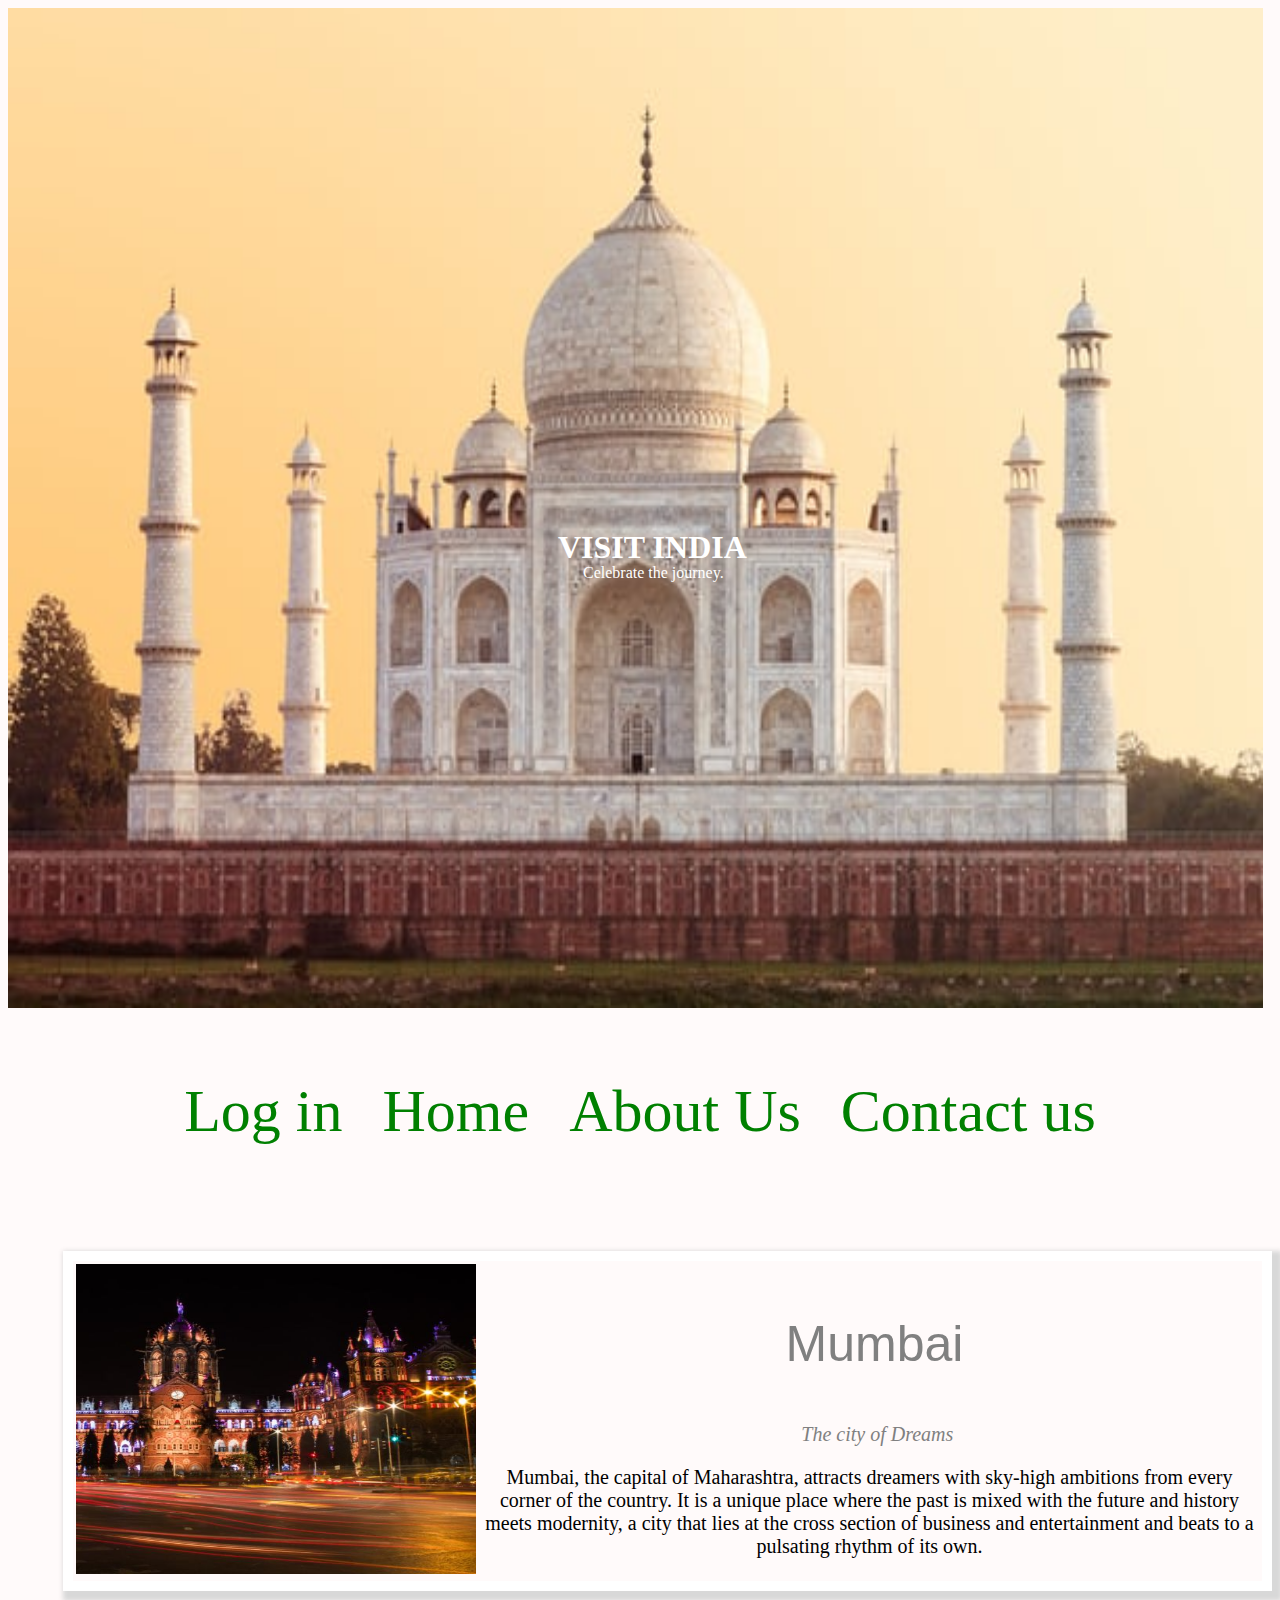
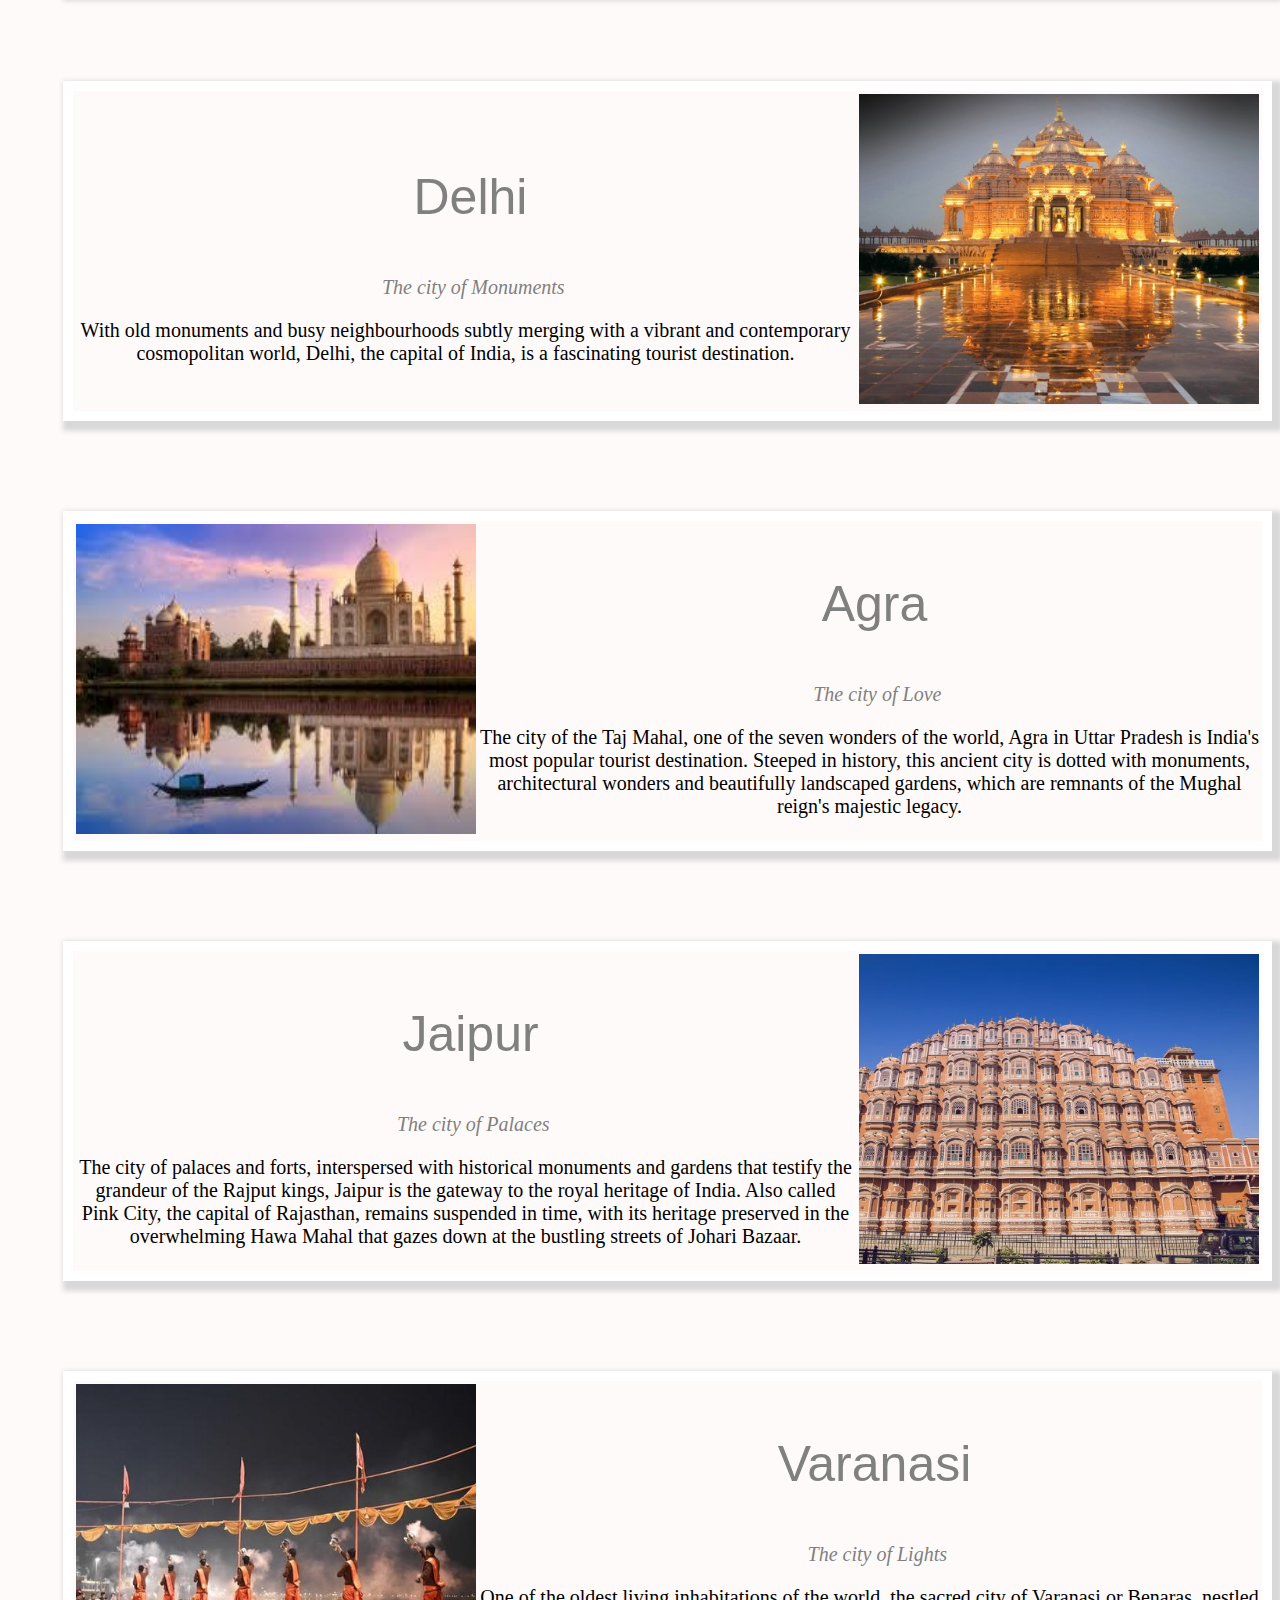
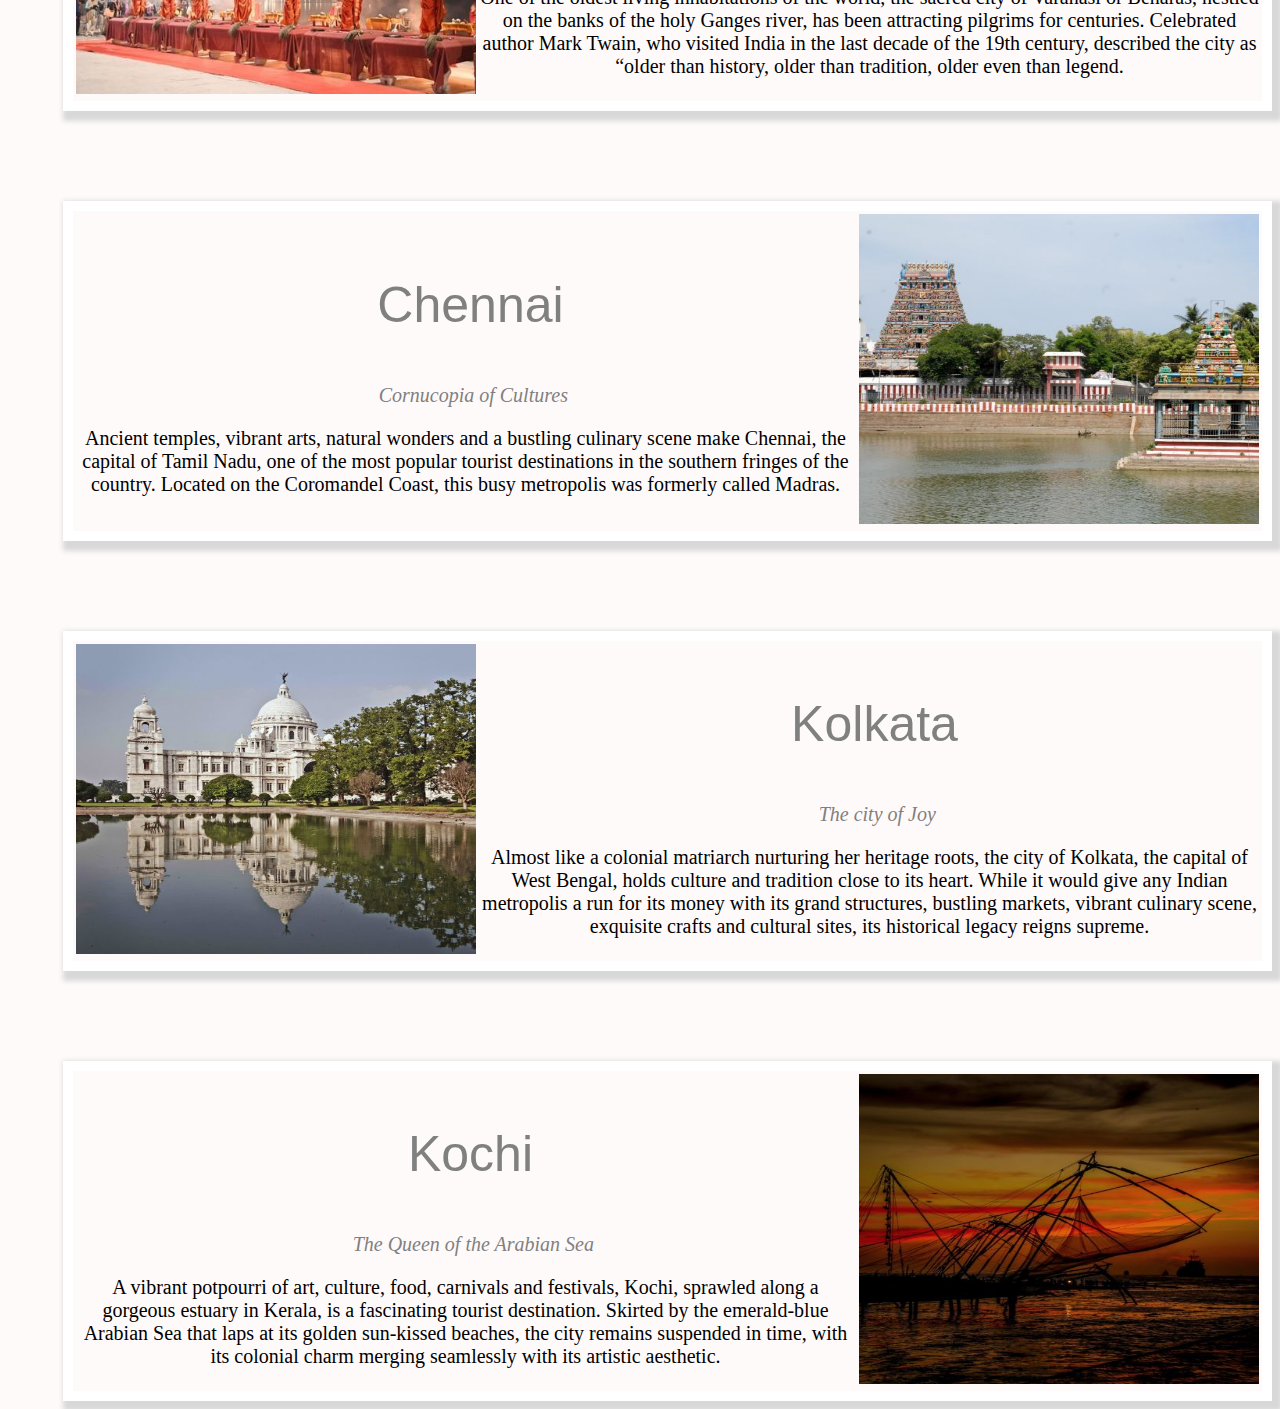
<file: index.html>
<!DOCTYPE html>
<html>
<head>
	<title>Visit India | Exclusive package booking website for India</title>
<style type="text/css">
	body
	{
		background-color: snow;	
	}
	.img
	{
		width: 1000px;

	}
	.title
	{
		position: absolute;
		right: 500px;
		left: 550px;
		top: 500px;
		bottom: 500px;
		color: white;
	}
	.containment
	{
		position: relative;
	}
	.tagline
	{
		position: absolute;
		right: 500px;
		left: 575px;
		top: 540px;
		bottom: 400px;
		color: white;	
	}
	.links a
	{
		padding: 20px;
		text-decoration: none;
		color: green;
		font-style: unset;
		font-size: 60px;	
		

	}
	.links a:hover
	{
		color: red;
		cursor: pointer;
		background-color: snow;
		border-bottom: blue 2px solid;	
	}
	.links
	{
		
		padding: 15px;
		border-radius: 5%;
		border-style:  unset;
	}
	.mumbai1
	{
		margin-left: 55px;
		margin-top: 90px;
		border: solid 10px white;
		box-shadow: 5px 5px 5px 5px #D8D8D8;	
		text-align: center;
	}
	
	.mumbai1 img
	{
		padding: none;
		width: 400px;
		height: 310px;
	}
	
	.mumbai
	{
		margin-top: 90px;
	}
	#title
	{
		font: 50px "Fira Sans", sans-serif;
		margin-left: 10px;
		padding: none;	
		color: gray;		
	}
	#tagline
	{
		font:italic 1.2em "Times New Roman", serif;
		font-size: 20px;
		margin-left: 2%;
		color: grey;

	}
	.table1
	{
		border: none;
		border-spacing: 20px;  
	}
	#description
	{
		font-size: 20px;
	}
	.footer
	{

	}
</style>		
</head>
<body>
	<div class="containment">	
		<div class="title">
			<h1>VISIT INDIA</h1>
		</div>
		<div class="tagline">		
			<p>Celebrate the journey.</p>
		</div>
		<div class="img">
			<img src="tajmahal123.jpg" align="center" width="1255" height="1000px">
		</div>
	</div>
		<br>
		<br>
		<br>
		<div class="links" align="center">
			<a href="login1.html">Log in</a><a href="index.html">Home</a><a href="abtus.html">About Us</a><a href="cntus.html">Contact us</a>
		</div>
		<table  class="mumbai1">	
				<tr>	
					<td>	
						<img src="mumbai.jpg"  usemap="#mumbai">							
					</td>
					<td>
						<p id="title">Mumbai</p>
						<p id="tagline">The city of Dreams</p>
						<p id="description"> Mumbai, the capital of Maharashtra, attracts dreamers with sky-high ambitions from every corner of the country. It is a unique place where the past is mixed with the future and history meets modernity, a city that lies at the cross section of business and entertainment and beats to a pulsating rhythm of its own.</p>
					</td>
				</tr>
			</table>
		<table class="mumbai1">
			<tr>
				<td>
					<p id="title">Delhi</p>
					<p id="tagline">The city of Monuments</p>
					<p id="description">With old monuments and busy neighbourhoods subtly merging with a vibrant and contemporary cosmopolitan world, Delhi, the capital of India, is a fascinating tourist destination. </p>
				</td>
				<td>
					<img src="delhi.jpg" usemap="#delhi">
					
				</td>
			</tr>
		</table>
		<table class="mumbai1">
			<tr>
				<td>
					<img src="agra123.jpg" usemap="#agra">
					
				</td>
				<td>
					<p id="title">Agra</p>
					<p id="tagline">The city of Love</p>
					<p id="description">The city of the Taj Mahal, one of the seven wonders of the world, Agra in Uttar Pradesh is India's most popular tourist destination. Steeped in history, this ancient city is dotted with monuments, architectural wonders and beautifully landscaped gardens, which are remnants of the Mughal reign's majestic legacy.</p>
				</td>
			</tr>
		</table>
		<table class="mumbai1">
			<tr>
				<td>
					<p id="title">Jaipur</p>
					<p id="tagline">The city of Palaces</p>
					<p id="description">The city of palaces and forts, interspersed with historical monuments and gardens that testify the grandeur of the Rajput kings, Jaipur is the gateway to the royal heritage of India. Also called Pink City, the capital of Rajasthan, remains suspended in time, with its heritage preserved in the overwhelming Hawa Mahal that gazes down at the bustling streets of Johari Bazaar.</p>
				</td>
				<td>
					<img src="jaipur.jpg" usemap="#jaipur">
					
				</td>
			</tr>
		</table>
		<table class="mumbai1">
			<tr>
				<td>
					<img src="varanasi.jpg" usemap="#varanasi">
					
				</td>
				<td>
					<p id="title">Varanasi</p>
					<p id="tagline">The city of Lights</p>
					<p id="description">One of the oldest living inhabitations of the world, the sacred city of Varanasi or Benaras, nestled on the banks of the holy Ganges river, has been attracting pilgrims for centuries. Celebrated author Mark Twain, who visited India in the last decade of the 19th century, described the city as “older than history, older than tradition, older even than legend.</p>
				</td>
			</tr>
		</table>
		<table class="mumbai1">
			<tr>
				<td>
					<p id="title">Chennai</p>
					<p id="tagline">Cornucopia of Cultures</p>
					<p id="description">Ancient temples, vibrant arts, natural wonders and a bustling culinary scene make  Chennai, the capital of Tamil Nadu, one of the most popular tourist destinations in the southern fringes of the country. Located on the Coromandel Coast, this busy metropolis was formerly called Madras.</p>
				</td>
				<td>
					<img src="chennai.jpg" usemap="#chennai">
								</td>
			</tr>
		</table>
		<table class="mumbai1">
			<tr>
				<td>
					<img src="kolkata.jpg" usemap="#kolkata">
				
				</td>
				<td>
					<p id="title">Kolkata</p>
					<p id="tagline">The city of Joy</p>
					<p id="description">Almost like a colonial matriarch nurturing her heritage roots, the city of Kolkata, the capital of West Bengal, holds culture and tradition close to its heart. While it would give any Indian metropolis a run for its money with its grand structures, bustling markets, vibrant culinary scene, exquisite crafts and cultural sites, its historical legacy reigns supreme. </p>
				</td>
			</tr>
		</table>
		<table class="mumbai1">
			<tr>
				<td>
					<p id="title">Kochi</p>
					<p id="tagline">The Queen of the Arabian Sea</p>
					<p id="description">A vibrant potpourri of art, culture, food, carnivals and festivals, Kochi, sprawled along a gorgeous estuary in Kerala, is a fascinating tourist destination. Skirted by the emerald-blue Arabian Sea that laps at its golden sun-kissed beaches, the city remains suspended in time, with its colonial charm merging seamlessly with its artistic aesthetic.</p>
				</td>
				<td>
					<img src="kochi.jpg" usemap="#kochi">
				
				</td>
			</tr>
		</table>
		
</body>
</html>
</file>
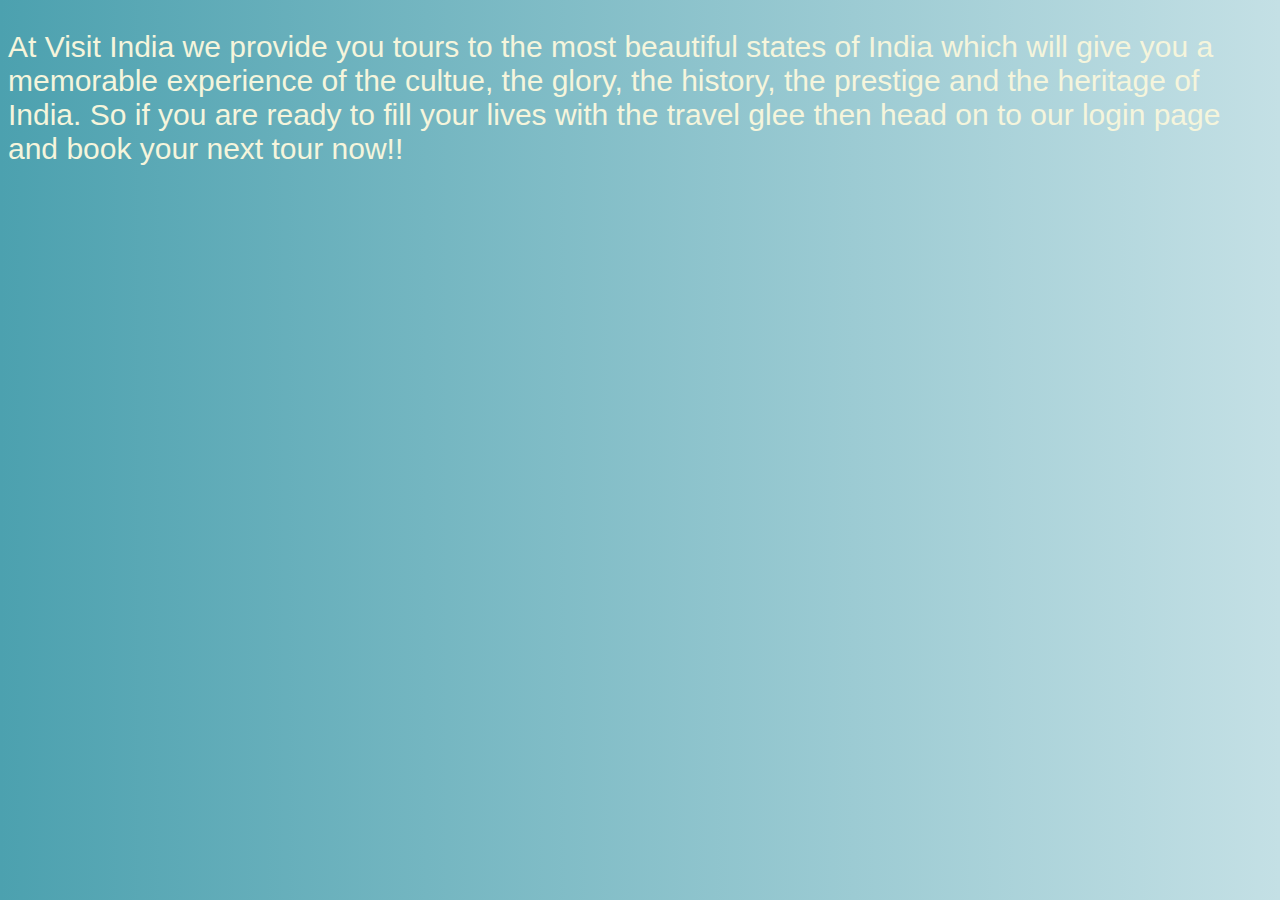
<file: abtus.html>
<!DOCTYPE html>
<html>
<head>
	<title></title>
	<style>
		p
		{
			font-size: 30px;
			font-family: sans-serif;
			color: beige;
		}
		body
		{
			background-image: linear-gradient(to right , #4ca1af , #c4e0e5);			
		}
	</style>
</head>
<body>
	<p>At Visit India we provide you tours to the most beautiful states of India which will give you a memorable experience of the cultue, the glory, the history, the prestige and the heritage of India. So if you are ready to fill your lives with the travel glee then head on to our login page and book your next tour now!!</p>
	</body>
</html>
</file>
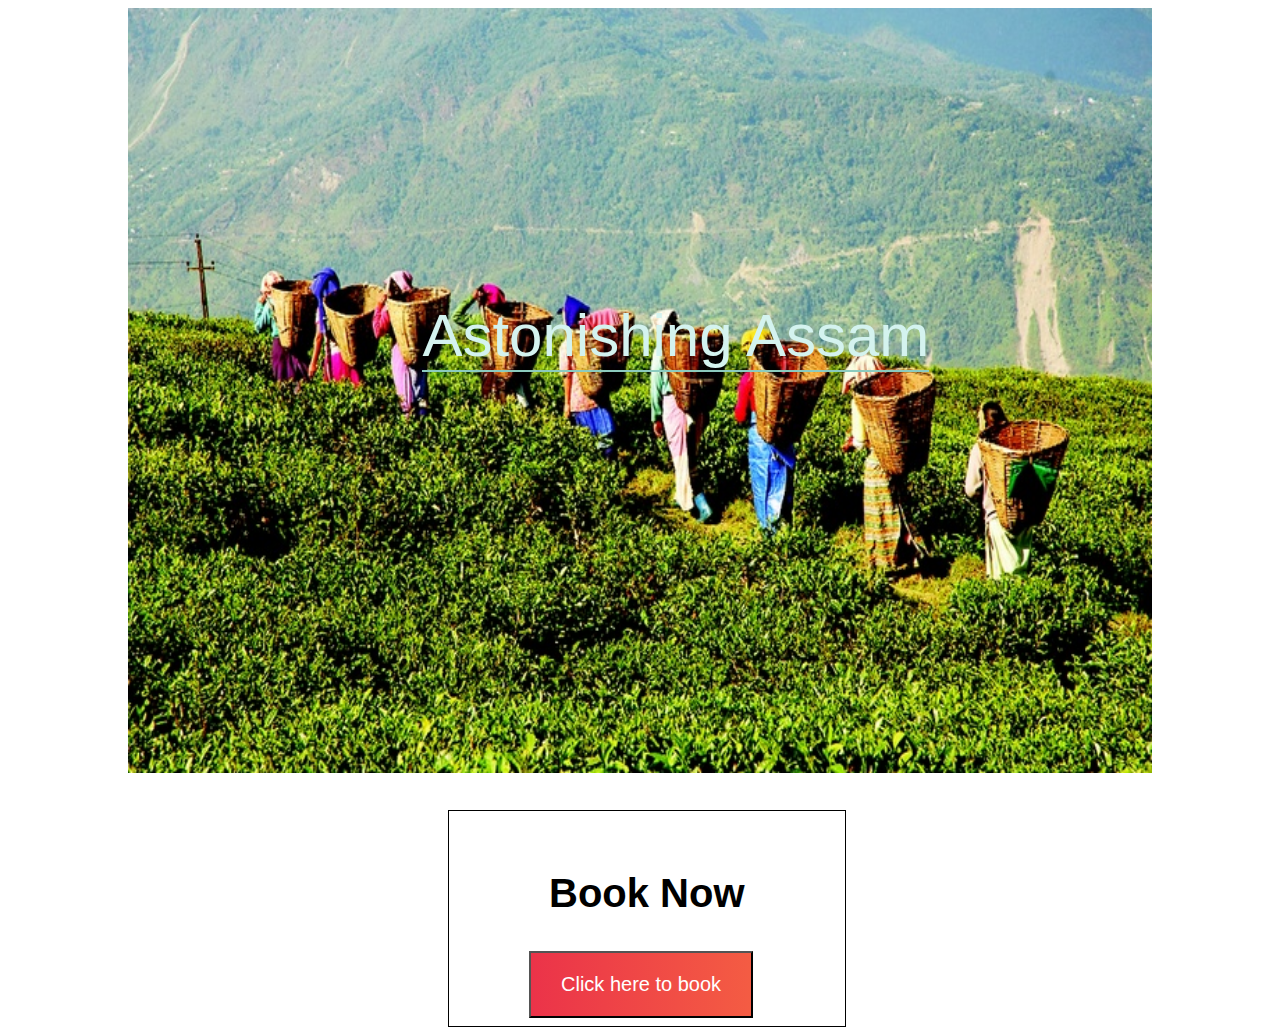
<file: asbooknow.html>
<!DOCTYPE html>
<html>
<head>
	<title>Astonishing Assam</title>
	<style type="text/css">
		.backimg
		{
			position: absolute;
			width: 80%;
			height: 85%;
			left: 10%;	
		}
		h1
		{
			position: absolute;
			top: 29%;
			left: 33%;
			color: #d4f3ef;
			font: 60px "Calibri", sans-serif;
			border-bottom: solid 2px #8ccbbe; 
		}
		.booknow
		{
			position: absolute;
			border: 1px solid black;
			top: 90%;
			left: 35%;
			padding-left:100px;
			padding-right: 100px;
			padding-top: 20px;
			padding-bottom: 70px;
		}
		.bookingline 
		{
			font:  40px "Candara" , sans-serif;;	
		}
		input
		{
			padding-top: 20px;
			padding-bottom: 20px;
			padding-left: 30px;
			padding-right: 30px;
			position: absolute;
			left: 80px;
			top: 65%;
			background-image: linear-gradient(to right , #eb3349 , #f45c43);
			color: white;
			font-size: 20px;
		}
	</style>
	
</head>
<body>
	<script>
		function add()
		{
			var adult=parseInt(prompt("Enter number of adults travelling"));
			var child=parseInt(prompt("Enter number of child(ren) travelling"));
			var tadult=adult*100000;
			var tchild=child*50000;
			var total=tadult+tchild;
			document.write("Total amount to be paid:"+total);	
		}
		
	</script>
	<img class="backimg" src="as.png" alt="maharshtra">
	<h1>Astonishing Assam</h1>
	<div class="booknow">
		<p class="bookingline"><strong>Book Now</strong></p>
		<form method="post" onsubmit="add()">	
			<input type="submit" name="submit" value="Click here to book">			
		</form>
	</div>
</body>
</html>
</file>
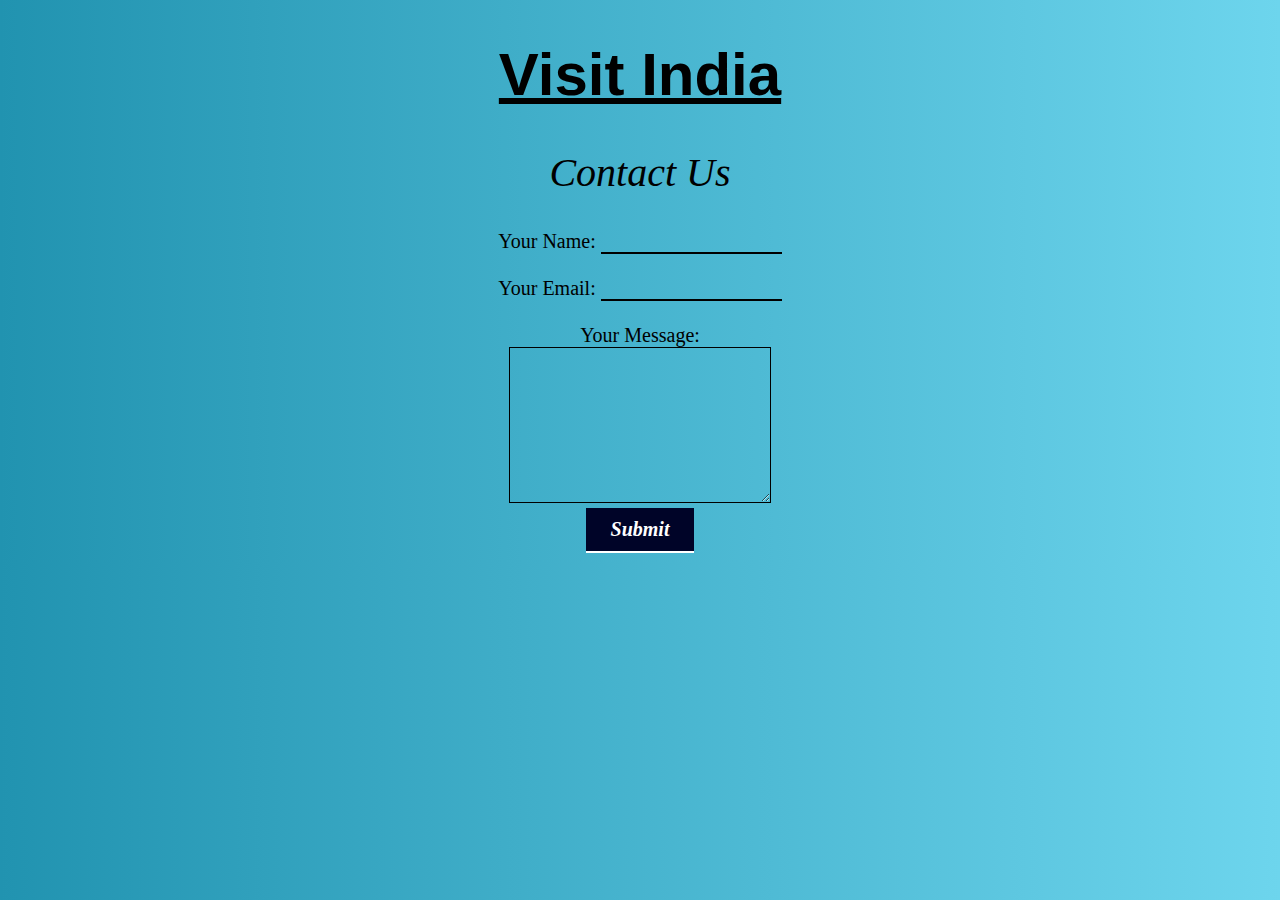
<file: cntus.html>
<!DOCTYPE html>
<html>
<head>
	<title>Contact us</title>
</head>
<style type="text/css">
	body
	{
		background-image: linear-gradient(to right , #2193b0 , #6dd5ed); 
	}
	h1
	{
		font: bold 60px "Arrus BT" , sans-serif;
		text-align: center;
		text-decoration: underline;	
	}
	
	h2
	{
		font: italic 40px "Arial Narrow", serif ;
		text-align: center;
	
	}
	.form
	{
		font-size: 20px;
	}
	input
	{
		
		border: none;
		border-color: transparent;
		border-style: none;
		background-color: transparent;
		border-bottom: 2px solid;
	}
	textarea
	{
		background-color: transparent;
		border: 1px solid black;
	}
	.btn
	{
		background-color: #000428;
		padding-top: 10px;
		padding-bottom:10px;
		padding-left: 25px;
		padding-right: 25px;
		color: white;
		font: bold italic 20px "Arial black" , serif;
	}
</style>
<body>
	<h1>Visit India</h1>
	<h2>Contact Us</h2>
	<div class="form" align="center">
	<form action="mailto:shubhharde158@gmail.com" method="post">
		<label for="name">Your Name:</label>
      	<input type="text" name="Your Name=" value=""><br><br>
      	<label for="email">Your Email:</label>
      	<input type="email" name="Your Email=" value=""><br><br>
      	<label for="message">Your Message:</label><br>
      	<textarea name="Your Message=" rows="10" cols="30"></textarea>
      	<br><input class="btn" type="submit" name="" value="Submit">
    </form>
	</div>
</body>
</html>
</file>
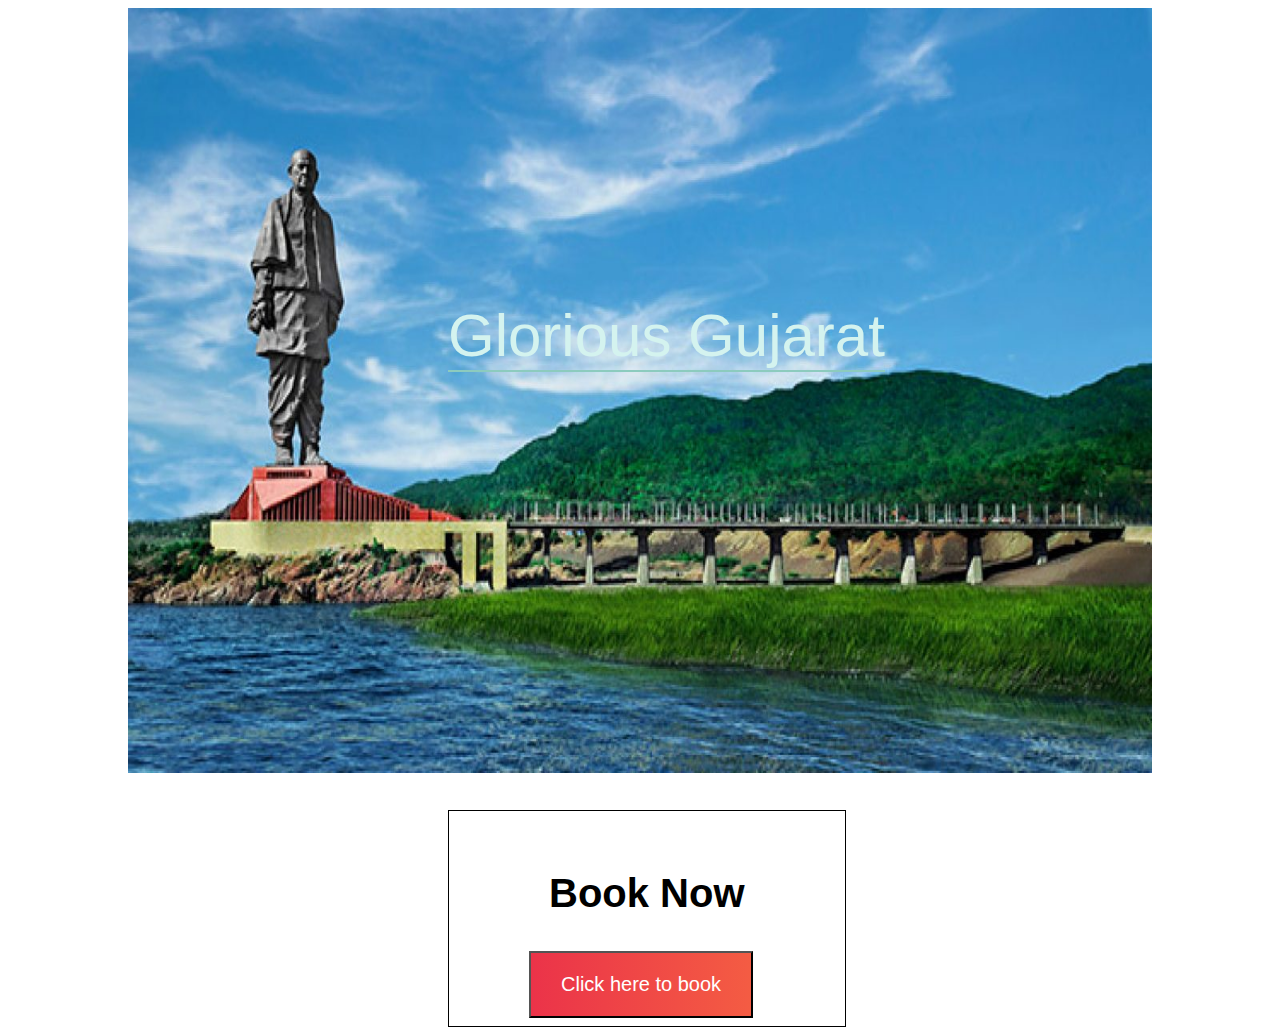
<file: gjbooknow.html>
<!DOCTYPE html>
<html>
<head>
	<title>Glorious Gujarat</title>
	<style type="text/css">
		.backimg
		{
			position: absolute;
			width: 80%;
			height: 85%;
			left: 10%;	
		}
		h1
		{
			position: absolute;
			top: 29%;
			left: 35%;
			color: #d4f3ef;
			font: 60px "Calibri", sans-serif;
			border-bottom: solid 2px #8ccbbe; 
		}
		.booknow
		{
			position: absolute;
			border: 1px solid black;
			top: 90%;
			left: 35%;
			padding-left:100px;
			padding-right: 100px;
			padding-top: 20px;
			padding-bottom: 70px;
		}
		.bookingline 
		{
			font:  40px "Candara" , sans-serif;;	
		}
		input
		{
			padding-top: 20px;
			padding-bottom: 20px;
			padding-left: 30px;
			padding-right: 30px;
			position: absolute;
			left: 80px;
			top: 65%;
			background-image: linear-gradient(to right , #eb3349 , #f45c43);
			color: white;
			font-size: 20px;
		}
	</style>
	
</head>
<body>
	<script>
		function add()
		{
			var adult=parseInt(prompt("Enter number of adults travelling"));
			var child=parseInt(prompt("Enter number of child(ren) travelling"));
			var tadult=adult*80000;
			var tchild=child*40000;
			var total=tadult+tchild;
			document.write("Total amount to be paid:"+total);	
		}
		
	</script>
	<img class="backimg" src="gj.png" alt="maharshtra">
	<h1>Glorious Gujarat</h1>
	<div class="booknow">
		<p class="bookingline"><strong>Book Now</strong></p>
		<form method="post" onsubmit="add()">	
			<input type="submit" name="submit" value="Click here to book">			
		</form>
	</div>
</body>
</html>
</file>
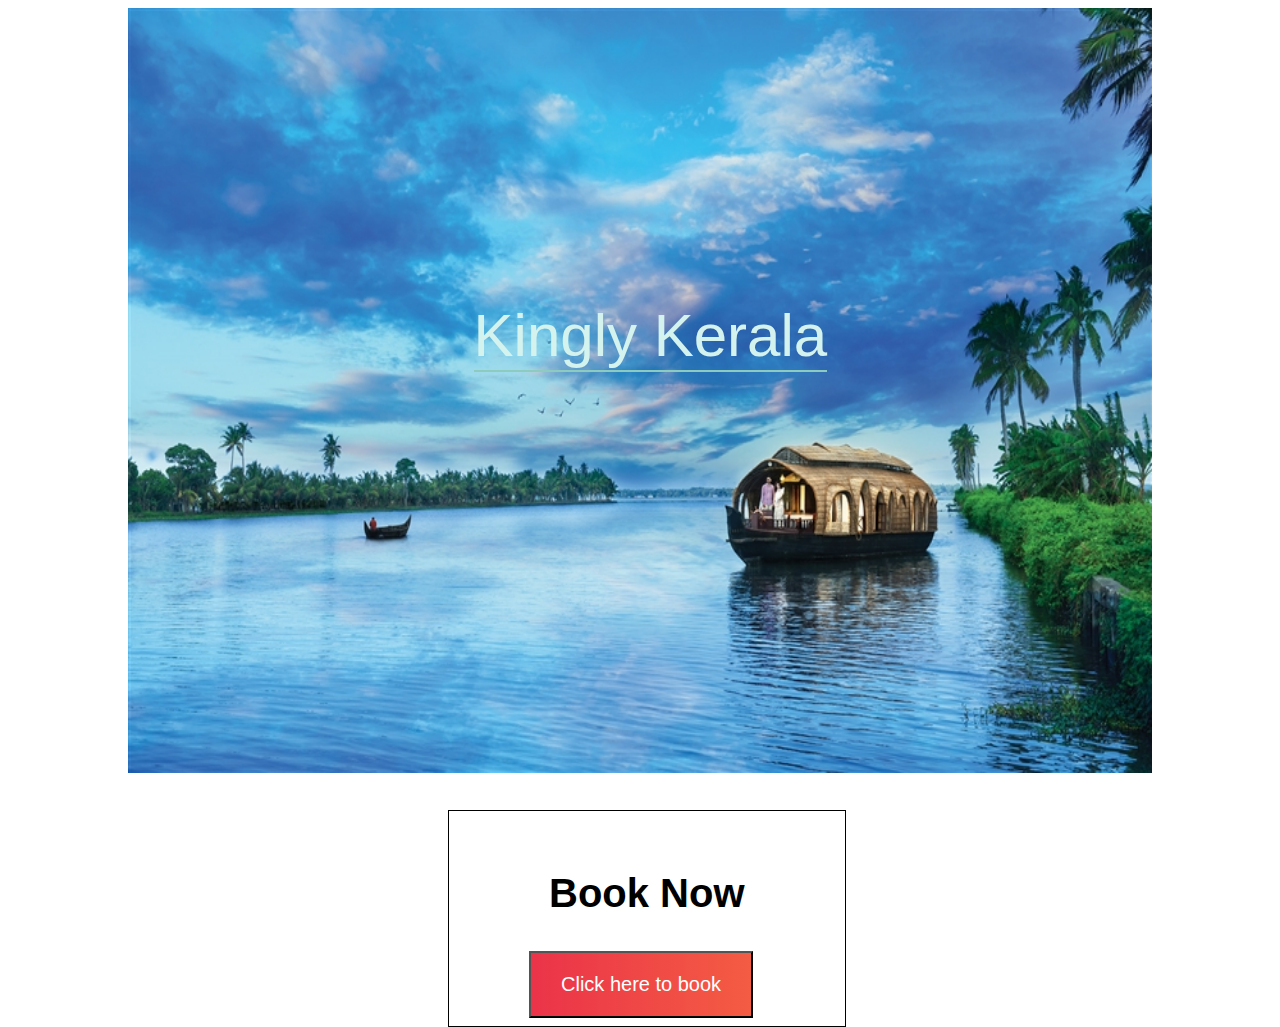
<file: klbooknow.html>
<!DOCTYPE html>
<html>
<head>
	<title>Kingly Kerala</title>
	<style type="text/css">
		.backimg
		{
			position: absolute;
			width: 80%;
			height: 85%;
			left: 10%;	
		}
		h1
		{
			position: absolute;
			top: 29%;
			left: 37%;
			color: #d4f3ef;
			font: 60px "Calibri", sans-serif;
			border-bottom: solid 2px #8ccbbe; 
		}
		.booknow
		{
			position: absolute;
			border: 1px solid black;
			top: 90%;
			left: 35%;
			padding-left:100px;
			padding-right: 100px;
			padding-top: 20px;
			padding-bottom: 70px;
		}
		.bookingline 
		{
			font:  40px "Candara" , sans-serif;	
		
		}
		input
		{
			padding-top: 20px;
			padding-bottom: 20px;
			padding-left: 30px;
			padding-right: 30px;
			position: absolute;
			left: 80px;
			top: 65%;
			background-image: linear-gradient(to right , #eb3349 , #f45c43);
			color: white;
			font-size: 20px;
		}
	</style>
	
</head>
<body>
	<script>
		function add()
		{
			var adult=parseInt(prompt("Enter number of adults travelling"));
			var child=parseInt(prompt("Enter number of child(ren) travelling"));
			var tadult=adult*90000;
			var tchild=child*45000;
			var total=tadult+tchild;
			document.write("Total amount to be paid:"+total);	
		}
		
	</script>
	<img class="backimg" src="kl.png" alt="kerala">
	<h1>Kingly Kerala</h1>
	<div class="booknow">
		<p class="bookingline"><strong>Book Now</strong></p>
		<form method="post" onsubmit="add()">	
			<input type="submit" name="submit" value="Click here to book">			
		</form>
	</div>
</body>
</html>
</file>
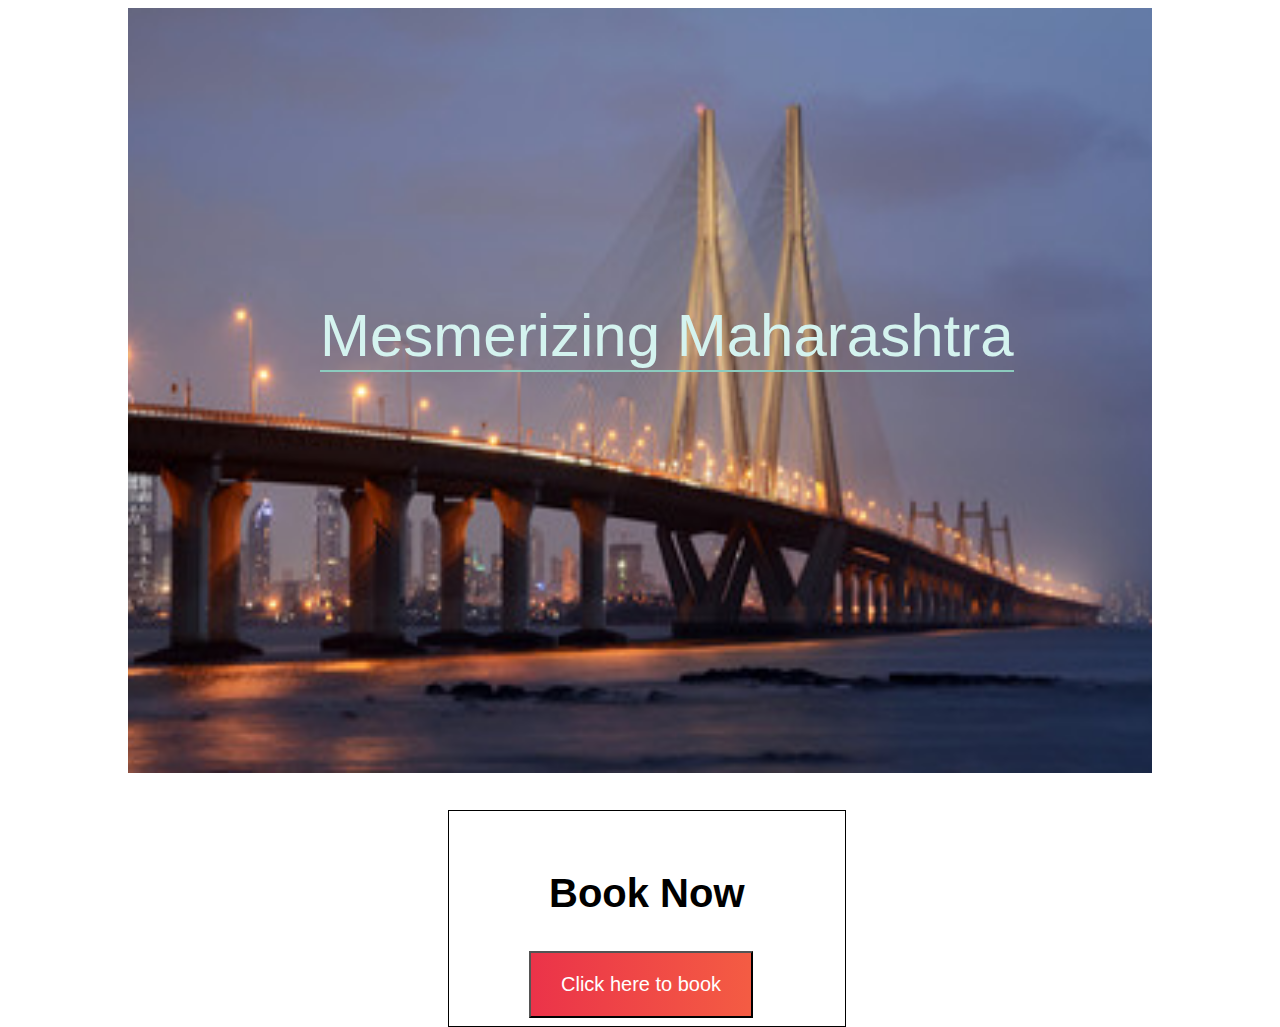
<file: mhbooknow.html>
<!DOCTYPE html>
<html>
<head>
	<title>Mesmerizing Maharashtra</title>
	<style type="text/css">
		.backimg
		{
			position: absolute;
			width: 80%;
			height: 85%;
			left: 10%;	
		}
		h1
		{
			position: absolute;
			top: 29%;
			left: 25%;
			color: #d4f3ef;
			font: 60px "Calibri", sans-serif;
			border-bottom: solid 2px #8ccbbe; 
		}
		.booknow
		{
			position: absolute;
			border: 1px solid black;
			top: 90%;
			left: 35%;
			padding-left:100px;
			padding-right: 100px;
			padding-top: 20px;
			padding-bottom: 70px;
		}
		.bookingline 
		{
			font:  40px "Candara" , sans-serif;;	
		}
		input
		{
			padding-top: 20px;
			padding-bottom: 20px;
			padding-left: 30px;
			padding-right: 30px;
			position: absolute;
			left: 80px;
			top: 65%;
			background-image: linear-gradient(to right , #eb3349 , #f45c43);
			color: white;
			font-size: 20px;
		}
	</style>
	
</head>
<body>
	<script>
		function add()
		{
			var adult=parseInt(prompt("Enter number of adults travelling"));
			var child=parseInt(prompt("Enter number of child(ren) travelling"));
			var tadult=adult*80000;
			var tchild=child*40000;
			var total=tadult+tchild;
			document.write("Total amount to be paid:"+total);	
		}
		
	</script>
	<img class="backimg" src="maha.png" alt="maharshtra">
	<h1>Mesmerizing Maharashtra</h1>
	<div class="booknow">
		<p class="bookingline"><strong>Book Now</strong></p>
		<form method="post" onsubmit="add()">	
			<input type="submit" name="submit" value="Click here to book">			
		</form>
	</div>
</body>
</html>
</file>
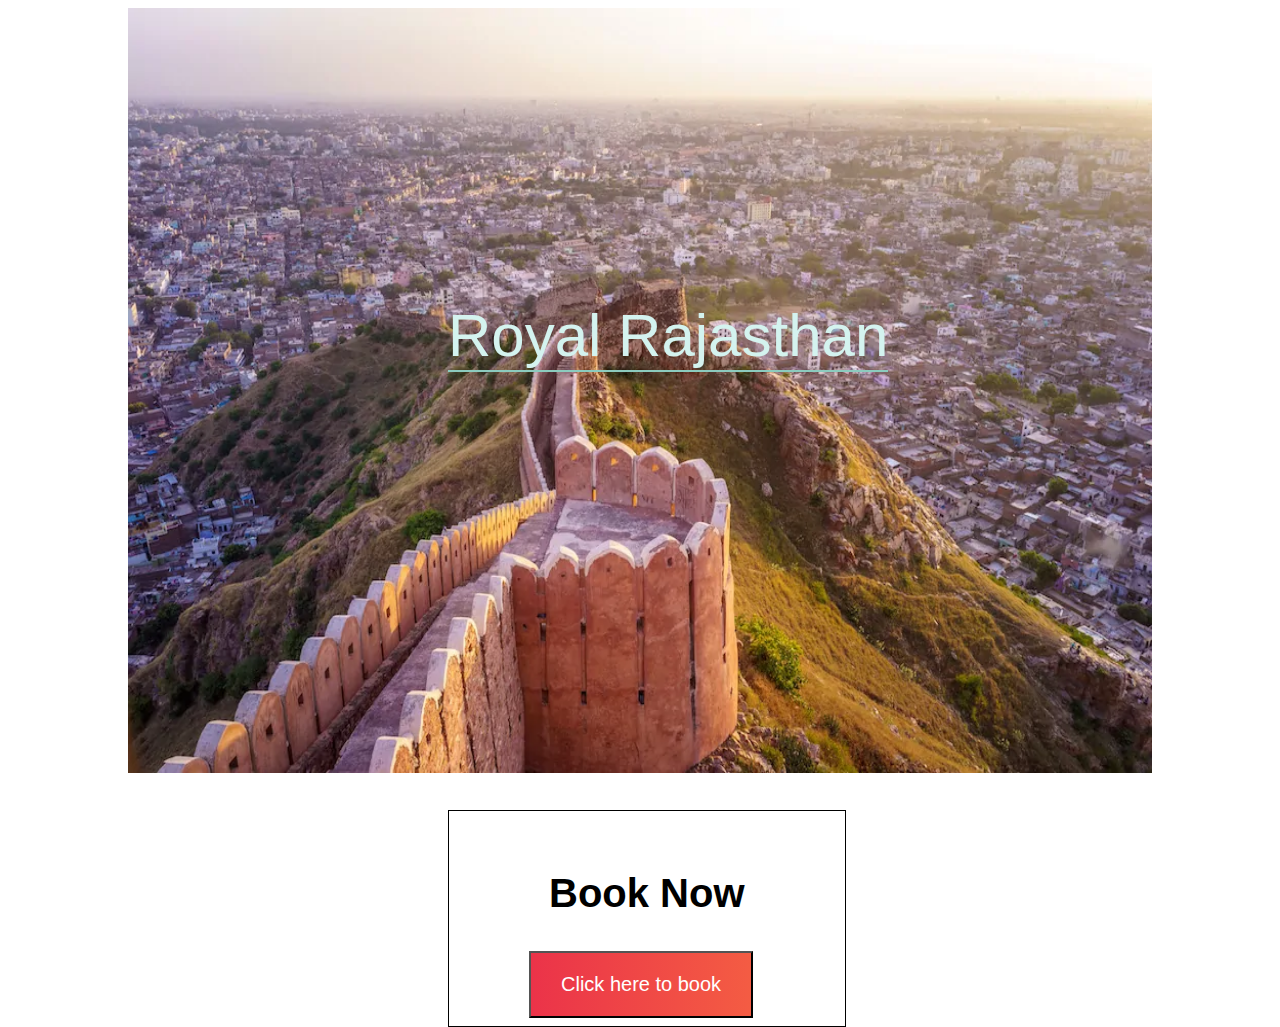
<file: rjbooknow.html>
<!DOCTYPE html>
<html>
<head>
	<title>Royal Rajasthan</title>
	<style type="text/css">
		.backimg
		{
			position: absolute;
			width: 80%;
			height: 85%;
			left: 10%;	
		}
		h1
		{
			position: absolute;
			top: 29%;
			left: 35%;
			color: #d4f3ef;
			font: 60px "Calibri", sans-serif;
			border-bottom: solid 2px #8ccbbe; 
		}
		.booknow
		{
			position: absolute;
			border: 1px solid black;
			top: 90%;
			left: 35%;
			padding-left:100px;
			padding-right: 100px;
			padding-top: 20px;
			padding-bottom: 70px;
		}
		.bookingline 
		{
			font:  40px "Candara" , sans-serif;;	
		}
		input
		{
			padding-top: 20px;
			padding-bottom: 20px;
			padding-left: 30px;
			padding-right: 30px;
			position: absolute;
			left: 80px;
			top: 65%;
			background-image: linear-gradient(to right , #eb3349 , #f45c43);
			color: white;
			font-size: 20px;
		}
	</style>
	
</head>
<body>
	<script>
		function add()
		{
			var adult=parseInt(prompt("Enter number of adults travelling"));
			var child=parseInt(prompt("Enter number of child(ren) travelling"));
			var tadult=adult*70000;
			var tchild=child*35000;
			var total=tadult+tchild;
			document.write("Total amount to be paid:"+total);	
		}
		
	</script>
	<img class="backimg" src="rj.png" alt="maharshtra">
	<h1>Royal Rajasthan</h1>
	<div class="booknow">
		<p class="bookingline"><strong>Book Now</strong></p>
		<form method="post" onsubmit="add()">	
			<input type="submit" name="submit" value="Click here to book">			
		</form>
	</div>
</body>
</html>
</file>
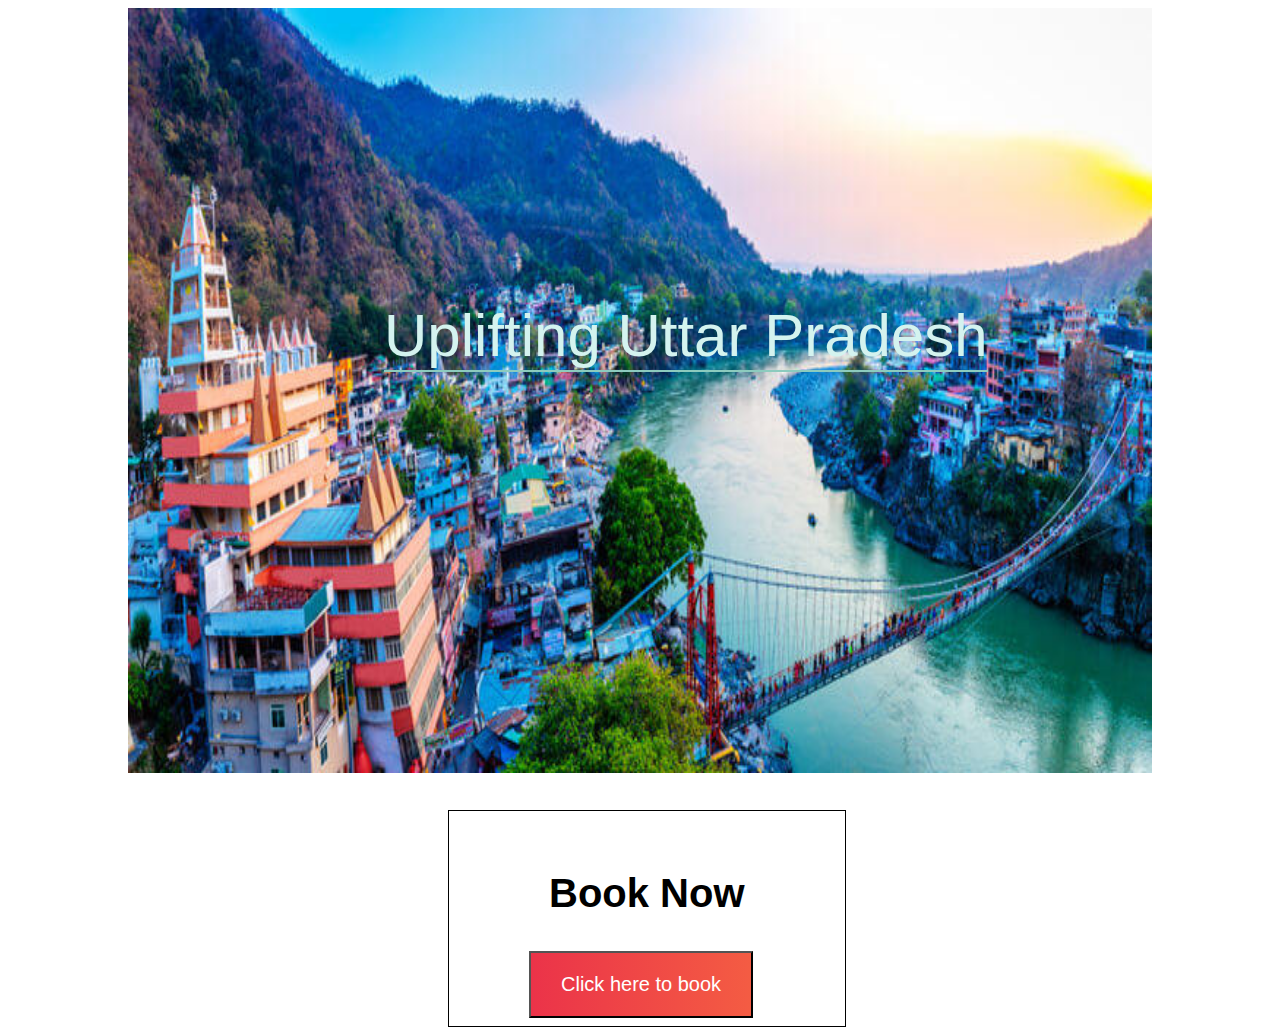
<file: upbooknow.html>
<!DOCTYPE html>
<html>
<head>
	<title>Uplifting Uttar Pradesh</title>
	<style type="text/css">
		.backimg
		{
			position: absolute;
			width: 80%;
			height: 85%;
			left: 10%;	
		}
		h1
		{
			position: absolute;
			top: 29%;
			left: 30%;
			color: #d4f3ef;
			font: 60px "Calibri", sans-serif;
			border-bottom: solid 2px #8ccbbe; 
		}
		.booknow
		{
			position: absolute;
			border: 1px solid black;
			top: 90%;
			left: 35%;
			padding-left:100px;
			padding-right: 100px;
			padding-top: 20px;
			padding-bottom: 70px;
		}
		.bookingline 
		{
			font:  40px "Candara" , sans-serif;;	
		}
		input
		{
			padding-top: 20px;
			padding-bottom: 20px;
			padding-left: 30px;
			padding-right: 30px;
			position: absolute;
			left: 80px;
			top: 65%;
			background-image: linear-gradient(to right , #eb3349 , #f45c43);
			color: white;
			font-size: 20px;
		}
	</style>
	
</head>
<body>
	<script>
		function add()
		{
			var adult=parseInt(prompt("Enter number of adults travelling"));
			var child=parseInt(prompt("Enter number of child(ren) travelling"));
			var tadult=adult*80000;
			var tchild=child*40000;
			var total=tadult+tchild;
			document.write("Total amount to be paid:"+total);	
		}
		
	</script>
	<img class="backimg" src="up.png" alt="maharshtra">
	<h1>Uplifting Uttar Pradesh</h1>
	<div class="booknow">
		<p class="bookingline"><strong>Book Now</strong></p>
		<form method="post" onsubmit="add()">	
			<input type="submit" name="submit" value="Click here to book">			
		</form>
	</div>
</body>
</html>
</file>
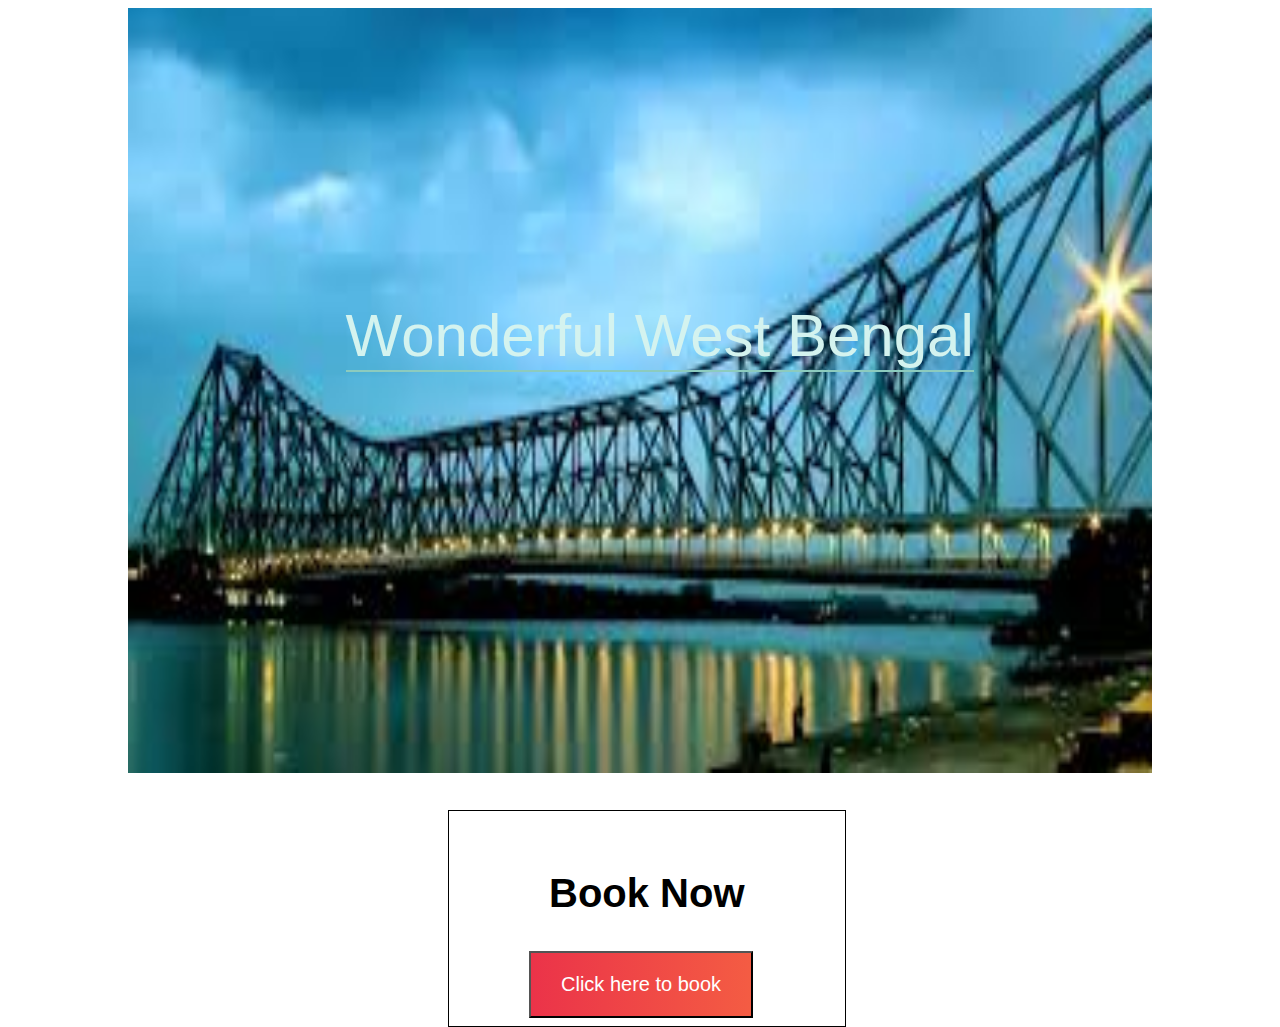
<file: wbbooknow.html>
<!DOCTYPE html>
<html>
<head>
	<title>Wonderful West Bengal</title>
	<style type="text/css">
		.backimg
		{
			position: absolute;
			width: 80%;
			height: 85%;
			left: 10%;	
		}
		h1
		{
			position: absolute;
			top: 29%;
			left: 27%;
			color: #d4f3ef;
			font: 60px "Calibri", sans-serif;
			border-bottom: solid 2px #8ccbbe; 
		}
		.booknow
		{
			position: absolute;
			border: 1px solid black;
			top: 90%;
			left: 35%;
			padding-left:100px;
			padding-right: 100px;
			padding-top: 20px;
			padding-bottom: 70px;
		}
		.bookingline 
		{
			font:  40px "Candara" , sans-serif;;	
		}
		input
		{
			padding-top: 20px;
			padding-bottom: 20px;
			padding-left: 30px;
			padding-right: 30px;
			position: absolute;
			left: 80px;
			top: 65%;
			background-image: linear-gradient(to right , #eb3349 , #f45c43);
			color: white;
			font-size: 20px;
		}
	</style>
	
</head>
<body>
	<script>
		function add()
		{
			var adult=parseInt(prompt("Enter number of adults travelling"));
			var child=parseInt(prompt("Enter number of child(ren) travelling"));
			var tadult=adult*80000;
			var tchild=child*40000;
			var total=tadult+tchild;
			document.write("Total amount to be paid:"+total);	
		}
		
	</script>
	<img class="backimg" src="wb.png" alt="maharshtra">
	<h1>Wonderful West Bengal</h1>
	<div class="booknow">
		<p class="bookingline"><strong>Book Now</strong></p>
		<form method="post" onsubmit="add()">	
			<input type="submit" name="submit" value="Click here to book">			
		</form>
	</div>
</body>
</html>
</file>
